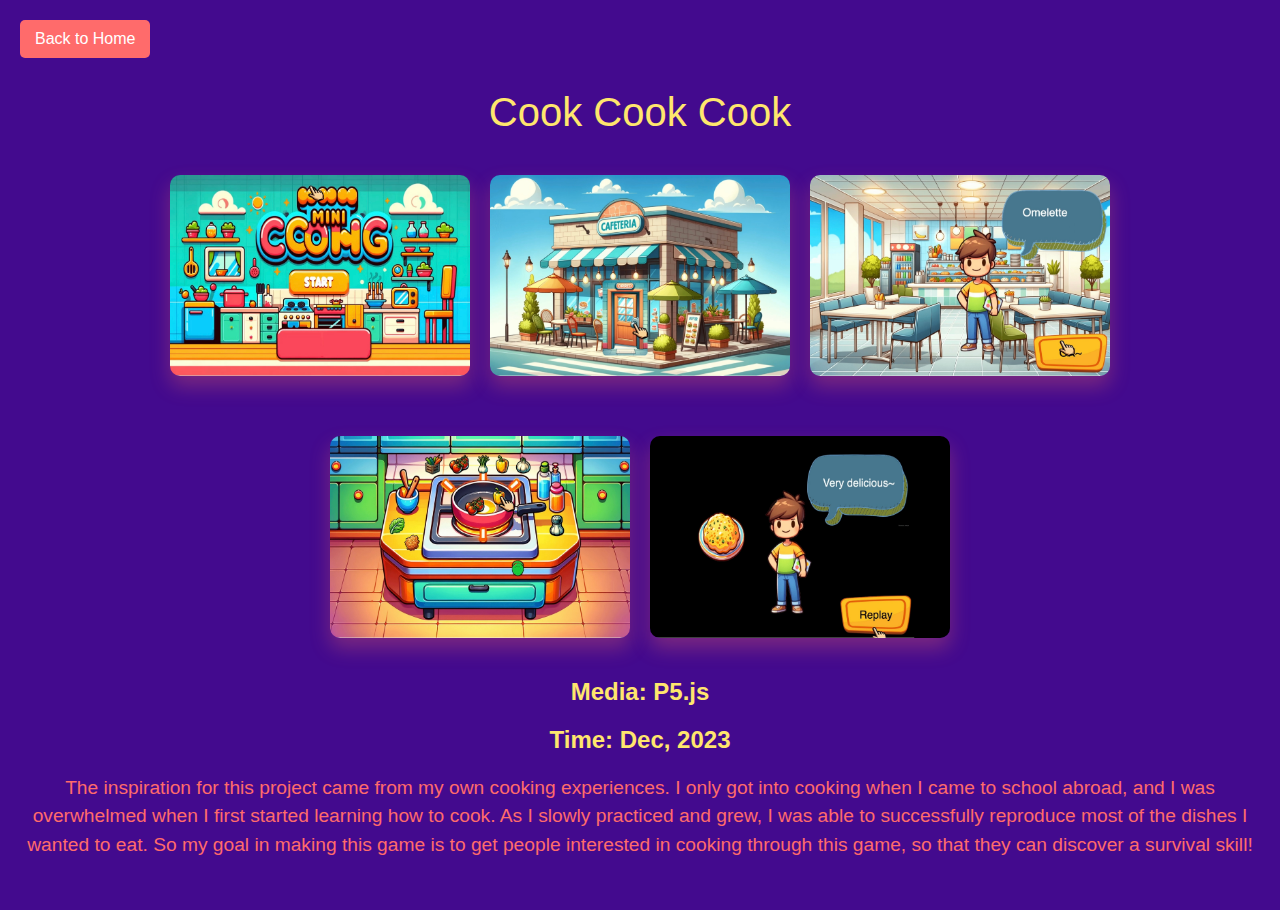
<file: project1.html>
<!DOCTYPE html>
<html lang="en">
<head>
    <meta charset="UTF-8">
    <meta name="viewport" content="width=device-width, initial-scale=1.0">
    <title>Project 1 - My Portfolio</title>
    <link rel="stylesheet" href="style.css">
</head>
<body>

    <div class="back-home">
        <a href="index.html" class="btn-back-home">Back to Home</a>
    </div>

    <section class="project-detail" data-aos="fade-up">

        <h1 class="luckiest-guy-regular">Cook Cook Cook</h1>

        <div class="project-gallery" data-aos="zoom-in">
            <img src=".project-gallery/IMG_6219.jpg" alt="Project 1 Screenshot 1" class="project-image">
            <img src=".project-gallery/IMG_6220.jpg" alt="Project 1 Screenshot 2" class="project-image">
            <img src=".project-gallery/IMG_6221.jpg" alt="Project 1 Screenshot 3" class="project-image">
            <img src=".project-gallery/IMG_6223.jpg" alt="Project 1 Screenshot 4" class="project-image">
            <img src=".project-gallery/IMG_6224.jpg" alt="Project 1 Screenshot 5" class="project-image">
        </div>


        <div class="Media" data-aos="fade-up">
            <h2>Media: P5.js</h2>
        </div>

        <div class="Media" data-aos="fade-up">
            <h2>Time: Dec, 2023</h2>
        </div>

        <div class="project-description" data-aos="fade-up">
            <p>The inspiration for this project came from my own cooking experiences. I only got into cooking when I came to school abroad, and I was overwhelmed when I first started learning how to cook. As I slowly practiced and grew, I was able to successfully reproduce most of the dishes I wanted to eat. So my goal in making this game is to get people interested in cooking through this game, so that they can discover a survival skill!</p>
        </div>
    </section>

</body>
</html>
</file>
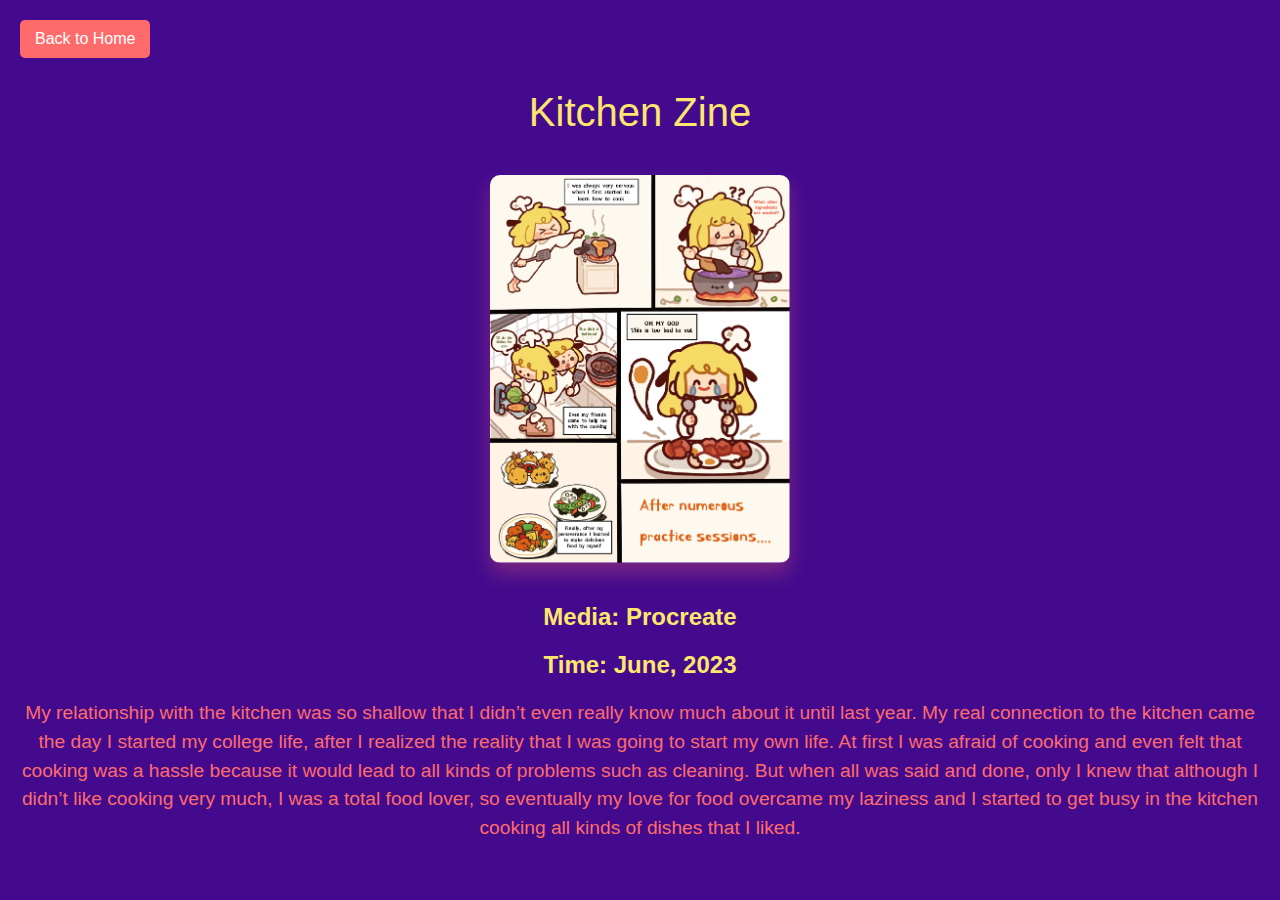
<file: project2.html>
<!DOCTYPE html>
<html lang="en">
<head>
    <meta charset="UTF-8">
    <meta name="viewport" content="width=device-width, initial-scale=1.0">
    <title>Project 1 - My Portfolio</title>
    <link rel="stylesheet" href="style.css">
</head>
<body>

    <div class="back-home">
        <a href="index.html" class="btn-back-home">Back to Home</a>
    </div>

    <section class="project-detail" data-aos="fade-up">

        <h1 class="luckiest-guy-regular">Kitchen Zine</h1>

        <div class="project-gallery" data-aos="zoom-in">
            <img src=".project-gallery/zine.png" alt="Project 2 Screenshot" class="project-image">
 
        </div>

        <div class="Media" data-aos="fade-up">
            <h2>Media: Procreate</h2>
        </div>

        <div class="Media" data-aos="fade-up">
            <h2>Time: June, 2023</h2>
        </div>

        <div class="project-description" data-aos="fade-up">
            <p>My relationship with the kitchen was so shallow that I didn’t even really know much about it until last year. My real connection to the kitchen came the day I started my college life, after I realized the reality that I was going to start my own life. At first I was afraid of cooking and even felt that cooking was a hassle because it would lead to all kinds of problems such as cleaning. But when all was said and done, only I knew that although I didn’t like cooking very much, I was a total food lover, so eventually my love for food overcame my laziness and I started to get busy in the kitchen cooking all kinds of dishes that I liked.</p>
        </div>
    </section>


</body>
</html>
</file>
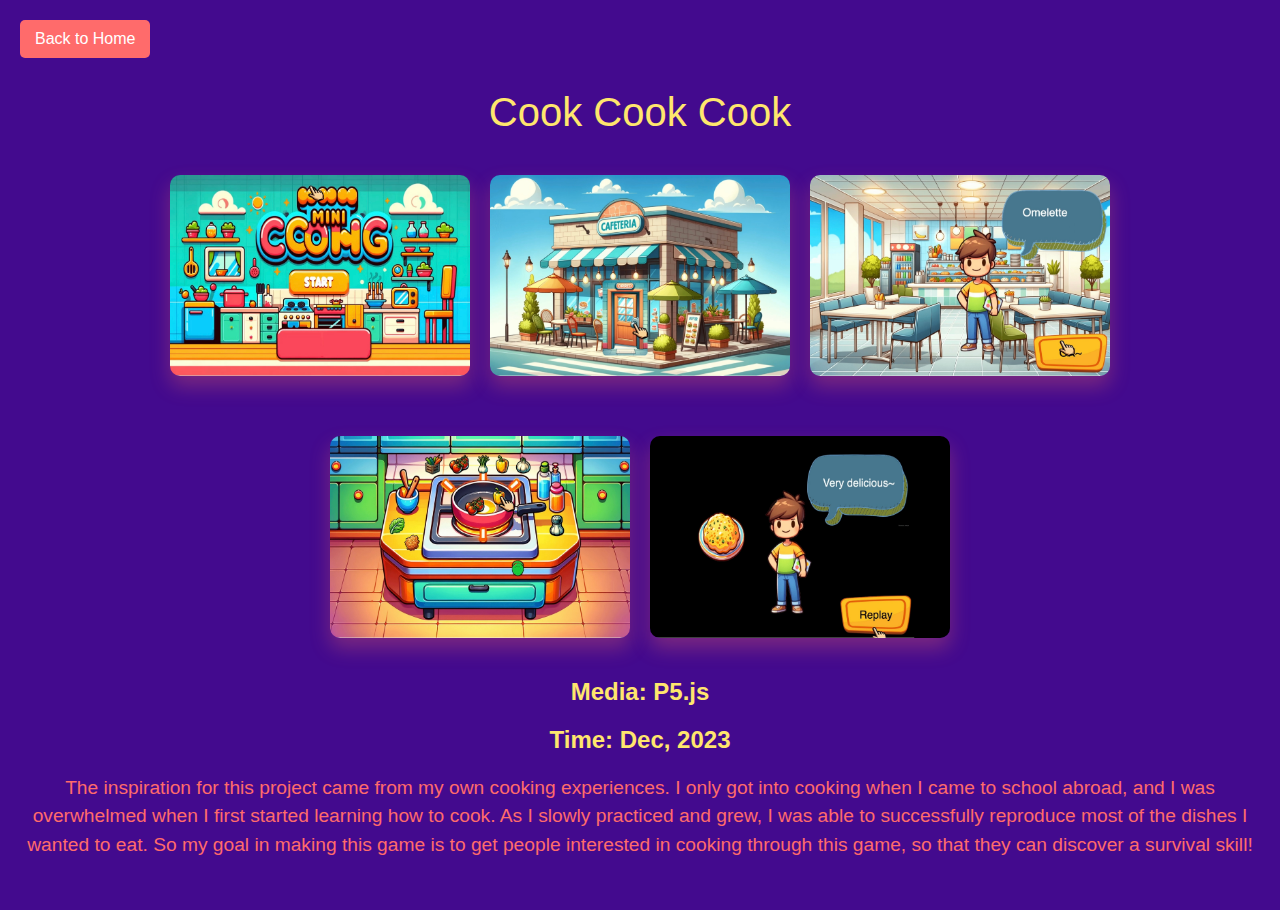
<file: project4.html>
<!DOCTYPE html>
<html lang="en">
<head>
    <meta charset="UTF-8">
    <meta name="viewport" content="width=device-width, initial-scale=1.0">
    <title>Project 1 - My Portfolio</title>
    <link rel="stylesheet" href="style.css">
</head>
<body>


    <div class="back-home">
        <a href="index.html" class="btn-back-home">Back to Home</a>
    </div>

   
    <section class="project-detail" data-aos="fade-up">

        <h1 class="luckiest-guy-regular">Cook Cook Cook</h1>


        <div class="project-gallery" data-aos="zoom-in">
            <img src=".project-gallery/IMG_6219.jpg" alt="Project 1 Screenshot 1" class="project-image">
            <img src=".project-gallery/IMG_6220.jpg" alt="Project 1 Screenshot 2" class="project-image">
            <img src=".project-gallery/IMG_6221.jpg" alt="Project 1 Screenshot 3" class="project-image">
            <img src=".project-gallery/IMG_6223.jpg" alt="Project 1 Screenshot 4" class="project-image">
            <img src=".project-gallery/IMG_6224.jpg" alt="Project 1 Screenshot 5" class="project-image">
        </div>


        <div class="Media" data-aos="fade-up">
            <h2>Media: P5.js</h2>
        </div>

        <div class="Media" data-aos="fade-up">
            <h2>Time: Dec, 2023</h2>
        </div>

        <div class="project-description" data-aos="fade-up">
            <p>The inspiration for this project came from my own cooking experiences. I only got into cooking when I came to school abroad, and I was overwhelmed when I first started learning how to cook. As I slowly practiced and grew, I was able to successfully reproduce most of the dishes I wanted to eat. So my goal in making this game is to get people interested in cooking through this game, so that they can discover a survival skill!</p>
        </div>
    </section>

</body>
</html>
</file>
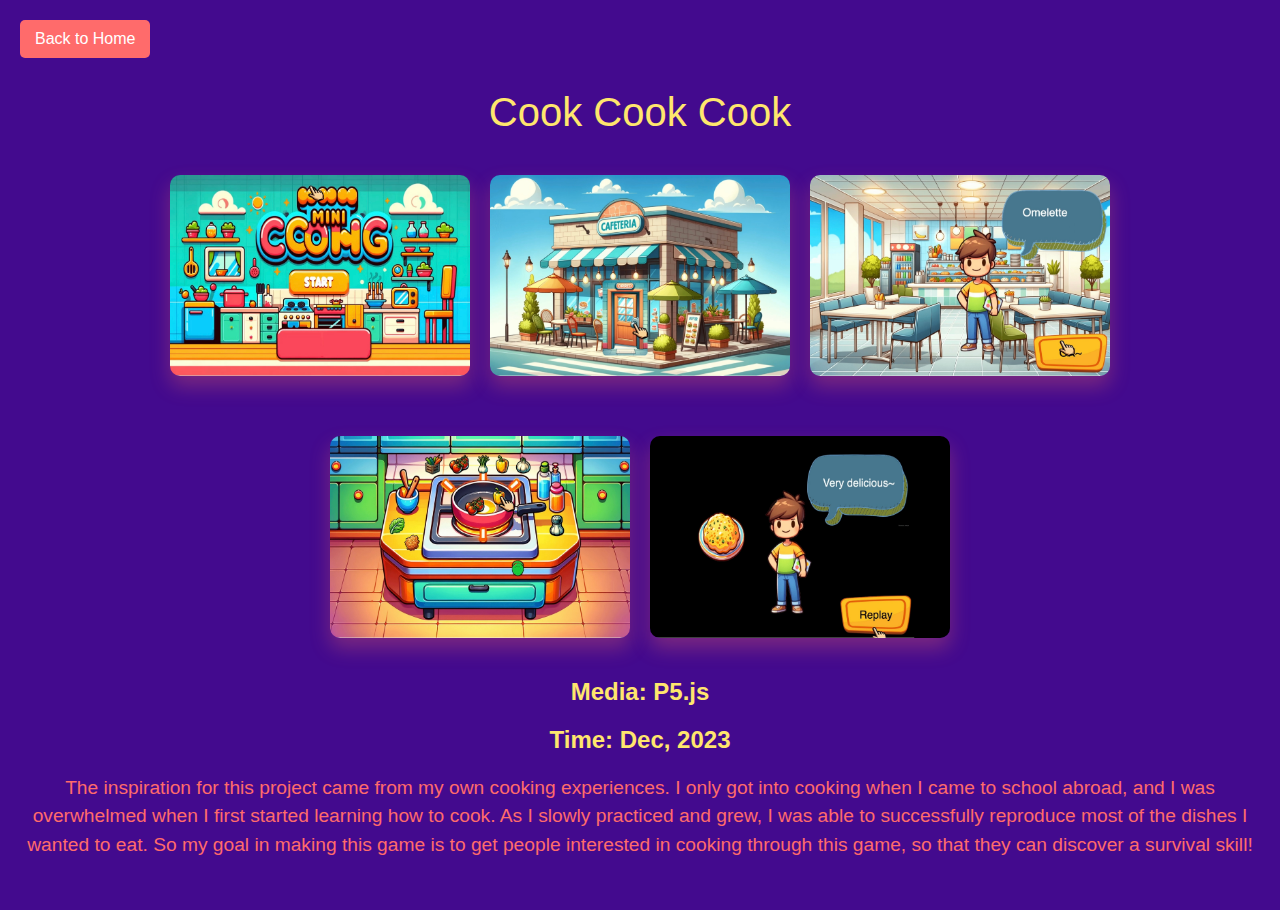
<file: project5.html>
<!DOCTYPE html>
<html lang="en">
<head>
    <meta charset="UTF-8">
    <meta name="viewport" content="width=device-width, initial-scale=1.0">
    <title>Project 1 - My Portfolio</title>
    <link rel="stylesheet" href="style.css">
</head>
<body>

    <div class="back-home">
        <a href="index.html" class="btn-back-home">Back to Home</a>
    </div>

    <section class="project-detail" data-aos="fade-up">

        <h1 class="luckiest-guy-regular">Cook Cook Cook</h1>

        <div class="project-gallery" data-aos="zoom-in">
            <img src=".project-gallery/IMG_6219.jpg" alt="Project 1 Screenshot 1" class="project-image">
            <img src=".project-gallery/IMG_6220.jpg" alt="Project 1 Screenshot 2" class="project-image">
            <img src=".project-gallery/IMG_6221.jpg" alt="Project 1 Screenshot 3" class="project-image">
            <img src=".project-gallery/IMG_6223.jpg" alt="Project 1 Screenshot 4" class="project-image">
            <img src=".project-gallery/IMG_6224.jpg" alt="Project 1 Screenshot 5" class="project-image">
        </div>

        <div class="Media" data-aos="fade-up">
            <h2>Media: P5.js</h2>
        </div>

        <div class="Media" data-aos="fade-up">
            <h2>Time: Dec, 2023</h2>
        </div>

        <div class="project-description" data-aos="fade-up">
            <p>The inspiration for this project came from my own cooking experiences. I only got into cooking when I came to school abroad, and I was overwhelmed when I first started learning how to cook. As I slowly practiced and grew, I was able to successfully reproduce most of the dishes I wanted to eat. So my goal in making this game is to get people interested in cooking through this game, so that they can discover a survival skill!</p>
        </div>
    </section>

</body>
</html>
</file>
<file: style.css>
* {
    margin: 0;
    padding: 0;
    box-sizing: border-box;
}


body {
    font-family: Arial, sans-serif;
    background-color: #0e0b16;
    color: #fff;
    overflow-x: hidden;
}


.cursor {
    width: 10px;
    height: 10px;
    position: absolute;
    background-color: #ff6b6b;
    border-radius: 50%;
    pointer-events: none;
    transform: translate(-50%, -50%);
    transition: transform 0.1s ease-out;
}

.navbar {
    display: flex;
    justify-content: space-between;
    padding: 20px;
    background: linear-gradient(135deg, #1f1147, #430a8e);
    position: fixed;
    width: 100%;
    z-index: 10;
}

.nav-links {
    display: flex;
    list-style: none;
}

.nav-links li {
    margin-left: 20px;
}

.nav-links a {
    color: #ffe66d;
    text-decoration: none;
    font-weight: bold;
    transition: color 0.3s ease-in;
}

.nav-links a:hover {
    color: #ff6b6b;
}

.hero {
    height: 100vh;
    display: flex;
    flex-direction: column;
    justify-content: center;
    align-items: center;
    text-align: center;
    background: linear-gradient(135deg, #1f1147, #430a8e);
    animation: backgroundAnimation 10s infinite alternate;
}

@keyframes backgroundAnimation {
    0% { background-position: 0% 50%; }
    100% { background-position: 100% 50%; }
}

.hero h1 {
    font-size: 3rem;
    color: #ffe66d;
    margin-bottom: 20px;
    animation: fadeIn 2s ease-in-out;
}

.hero p {
    font-size: 1.5rem;
    margin-top: 30px;
    color: #ff6b6b;
}

.hero .btn {
    margin-top: 30px;
    color: #fff;
    text-decoration: none;
    padding: 10px 20px;
    border: 2px solid #ffe66d;
    position: relative;
    overflow: hidden;
    transition: color 0.4s;
    background: #ff6b6b;
}

.hero .btn::before {
    content: "";
    position: absolute;
    top: 0;
    left: -100%;
    width: 100%;
    height: 100%;
    background: #ffe66d;
    z-index: -1;
    transition: left 0.4s;
}

.hero .btn:hover {
    color: #430a8e;
}

.hero .btn:hover::before {
    left: 0;
}

.work-section {
    padding: 50px 20px;
    text-align: center;
    background: linear-gradient(135deg, #0e0b16, #1f1147);
}

.projects-container {
    overflow-x: auto;
    white-space: nowrap;
    scroll-snap-type: x mandatory;
    padding: 10px 0;
    -webkit-overflow-scrolling: touch;
}

.projects {
    display: flex;
    gap: 20px;
    padding: 10px;
}

.project-card {
    background: #3a1f5d;
    padding: 20px;
    border-radius: 10px;
    overflow: hidden;
    min-width: 250px;
    max-width: 250px;
    position: relative;
    transition: transform 0.5s, box-shadow 0.5s, background 0.5s;
    color: #ff9f1c;
    scroll-snap-align: start;
}

.project-card:hover {
    transform: scale(1.05);
    box-shadow: 0 10px 20px rgba(255, 111, 97, 0.3);
    background: #431f7b;
}

.about-section {
    padding: 50px 20px;
    background: #0e0b16;
    color: #ffe66d;
}

.contact-section {
    padding: 50px 20px;
    background: linear-gradient(135deg, #1f1147, #430a8e);
    color: #ff6b6b;
}

@keyframes fadeIn {
    from { opacity: 0; }
    to { opacity: 1; }
}

.projects-container {
    overflow-x: auto;
    white-space: nowrap;
    scroll-snap-type: x mandatory;
    padding: 10px 0;
    -webkit-overflow-scrolling: touch;
}

.projects-container::-webkit-scrollbar {
    display: none;
}

.projects-container {
    scrollbar-width: none;
}

.work-section {
    padding: 50px 20px;
    text-align: center;
    background: linear-gradient(135deg, #0e0b16, #1f1147);
}

.work-section h2 {
    margin-bottom: 40px;
}

.projects-container {
    overflow-x: auto;
    white-space: nowrap;
    scroll-snap-type: x mandatory;
    padding: 10px 0;
    -webkit-overflow-scrolling: touch; 
}

.dynamic-background {
    position: fixed;
    top: 0;
    left: 0;
    width: 100vw;
    height: 100vh;
    overflow: hidden;
    z-index: -1; 
    background: linear-gradient(135deg, #1e1148, #0d0b26);
}

.particle {
    position: absolute;
    width: 8px;
    height: 8px;
    background-color: rgba(255, 255, 255, 0.8);
    border-radius: 50%;
    animation: moveParticle 10s linear infinite;
    opacity: 0.5;
}

@keyframes moveParticle {
    0% {
        transform: translate(0, 0);
        opacity: 0;
    }
    25% {
        opacity: 1;
    }
    100% {
        transform: translate(calc(100vw * var(--x)), calc(100vh * var(--y)));
        opacity: 0;
    }
}

.luckiest-guy-regular {
    font-family: Arial, cursive;
    font-weight: 400;
    font-style: normal;
}

body {
    font-family: Arial, sans-serif;
    background-color: #430a8e;
    color: #fff;
    overflow-x: hidden;
}

.project-detail h1 {
    font-size: 2.5rem;
    color: #ffe66d;
    margin-bottom: 20px;
}

.project-detail h2 {
    font-size: 1.5rem;
    color: #ffe66d;
    margin-bottom: 20px;
}


.project-gallery {
    margin: 20px auto;
}

.project-image {
    width: 80%;
    max-width: 500px;
    border-radius: 10px;
    box-shadow: 0 10px 20px rgba(255, 111, 97, 0.3);
    margin-bottom: 20px
}

.project-description {
    margin-top: 20px;
    color: #ff6b6b;
    font-size: 1.2rem;
    line-height: 1.5;
}

.footer {
    padding: 20px;
    text-align: center;
    background-color: #1f1147;
    color: #ffe66d;
}

.project-gallery {
    display: flex;
    flex-wrap: wrap;
    justify-content: center;
    gap: 20px;
    margin: 20px auto;
}

.project-image {
    width: 45%;
    max-width: 300px;
    border-radius: 10px;
    box-shadow: 0 10px 20px rgba(255, 111, 97, 0.3);
    transition: transform 0.3s, box-shadow 0.3s;
    margin-top: 20px;
}

.project-image:hover {
    transform: scale(1.05);
    box-shadow: 0 15px 30px rgba(255, 111, 97, 0.5);
}

.project-detail {
    padding: 50px 20px;
    text-align: center;
    background: #430a8e;
    margin-top: 70px; 
    padding-top: 20px; 
}

.back-home {
    position: fixed;
    top: 20px;
    left: 20px;
    z-index: 100;
}

.btn-back-home {
    display: inline-block;
    padding: 10px 15px;
    font-size: 1rem;
    color: #fff;
    background-color: #ff6b6b;
    text-decoration: none;
    border-radius: 5px;
    transition: background-color 0.3s, transform 0.3s;
}

.btn-back-home:hover {
    background-color: #ff9f1c;
    transform: scale(1.05);
}
</file>
